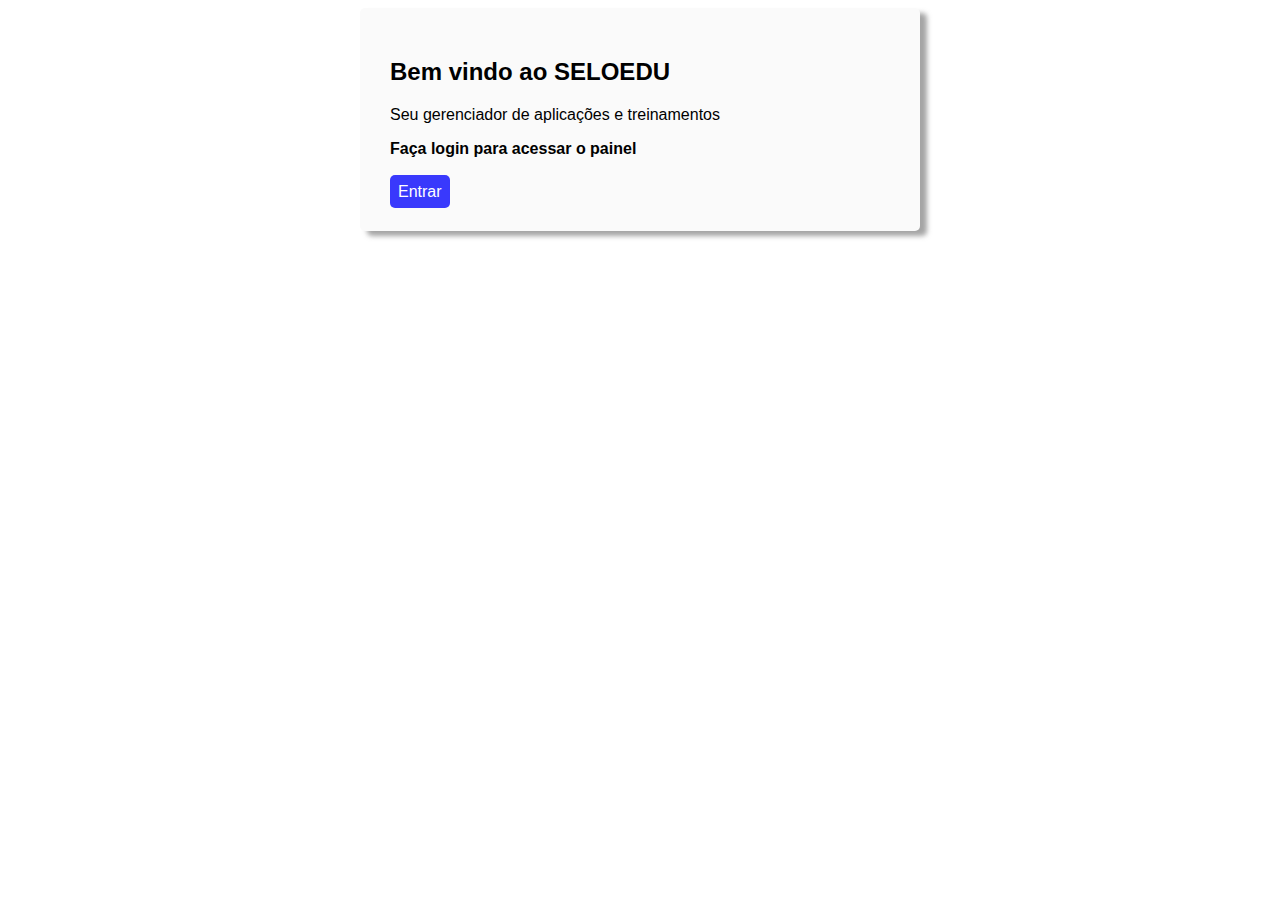
<file: templates/index.html>
<!DOCTYPE html>
<html lang="pt-br">

<head>
    <meta charset="UTF-8">
    <meta name="viewport" content="width=device-width, initial-scale=1.0">
    <link rel="stylesheet" href="../style/custom.css">
    <title>Página do Usuário</title>
</head>

<body>
    <div class="login">
        <h2>Bem vindo ao SELOEDU</h2>
        <p id="p1">Seu gerenciador de aplicações e treinamentos</p>
        <p id="p2">Faça login para acessar o painel</p>
        <a class="btn" href="/users">Entrar</a>
    </div>
</body>

</html>
</file>
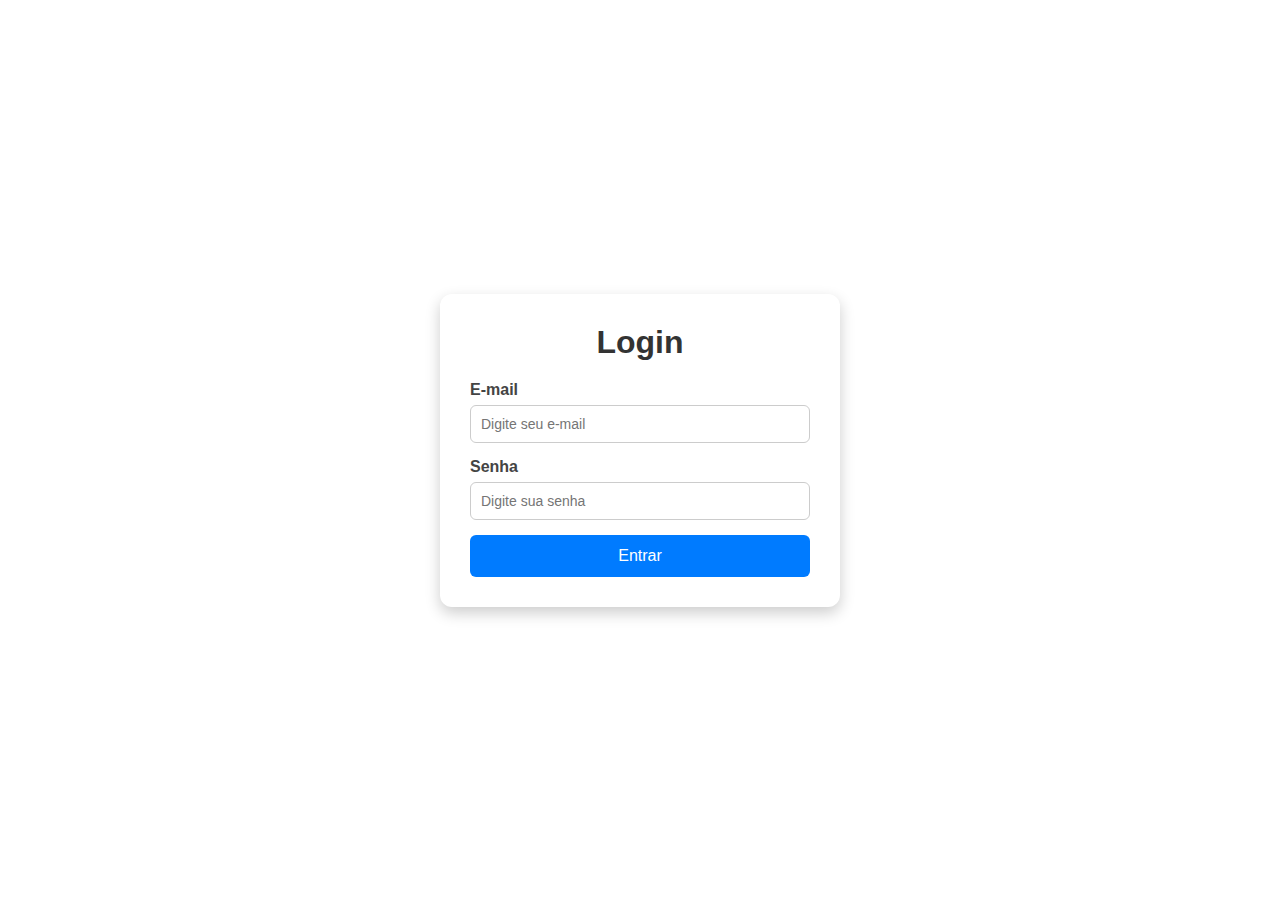
<file: templates/login.html>
<!doctype html>
<html lang="pt-br">

<head>
    <meta charset="UTF-8">
    <meta name="viewport" content="width=device-width, initial-scale=1.0">
    <title>Login</title>
    <link rel="stylesheet" href="/static/login.css">
</head>

<body>
    <div class="login-container">
        <h1>Login</h1>
        <form action="home.html" method="get">
            <div class="form-group">
                <label for="email">E-mail</label>
                <input type="email" id="email" name="email" placeholder="Digite seu e-mail" required>
            </div>

            <div class="form-group">
                <label for="password">Senha</label>
                <input type="password" id="password" name="password" placeholder="Digite sua senha" required>
            </div>

            <button type="submit">Entrar</button>
        </form>
    </div>
</body>

</html>
</file>
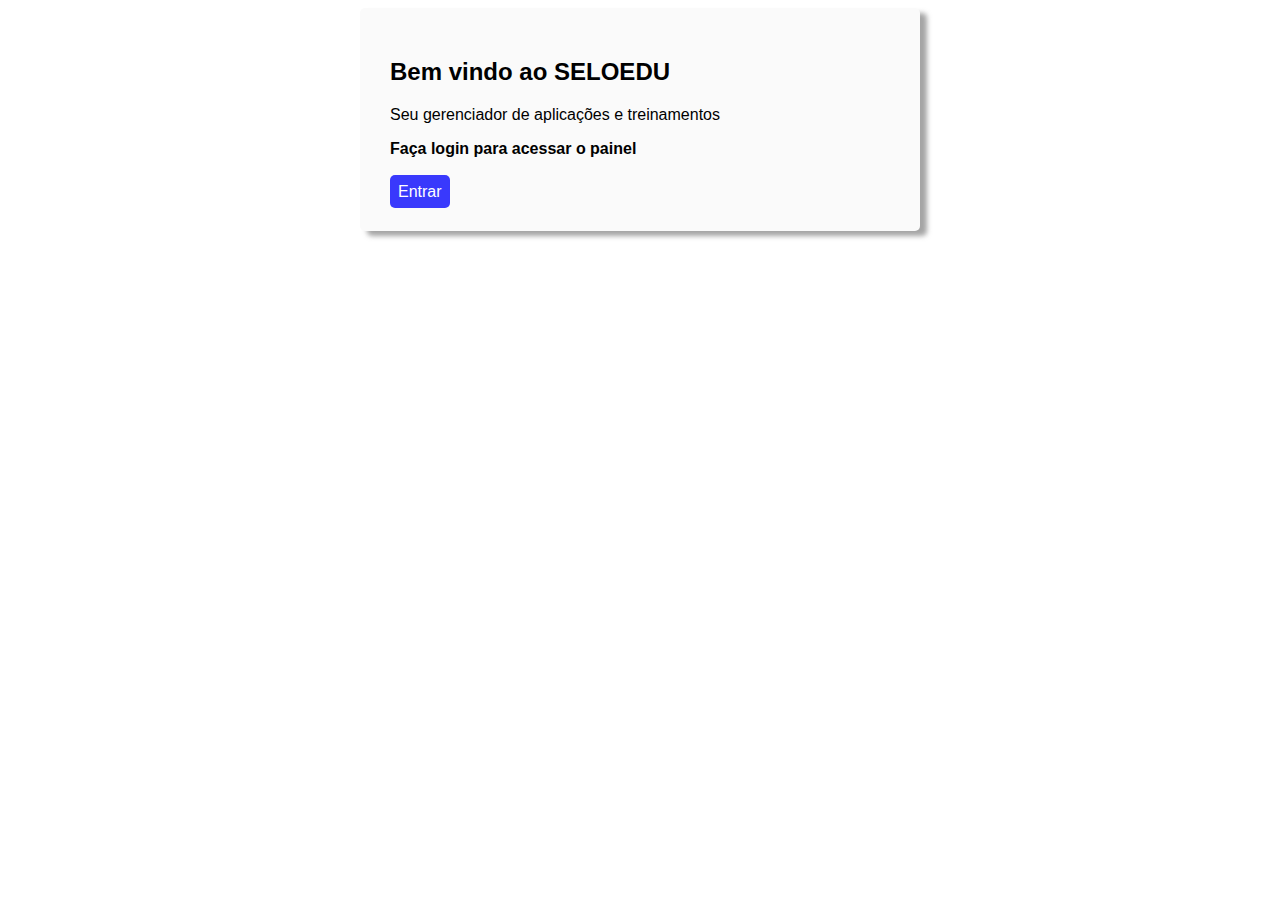
<file: templates/auth/home.html>
<!DOCTYPE html>
<html lang="pt-br">

<head>
    <meta charset="UTF-8">
    <meta name="viewport" content="width=device-width, initial-scale=1.0">
    <link rel="stylesheet" href="/static/custom.css">
    <title>Página do Usuário</title>
</head>

<body>
    <div class="login">
        <h2>Bem vindo ao SELOEDU</h2>
        <p id="p1">Seu gerenciador de aplicações e treinamentos</p>
        <p id="p2">Faça login para acessar o painel</p>
        <a class="btn" href="login.html">Entrar</a>
    </div>
</body>

</html>
</file>
<file: style/custom.css>
* {
    font-family: 'Gill Sans', 'Gill Sans MT', Calibri, 'Trebuchet MS', sans-serif;
}

.login {
    width: 500px;
    padding: 30px;
    background-color: rgb(250, 250, 250);
    justify-self: center;
    border-radius: 5px;
    box-shadow: 7px 5px 5px 0px rgba(135, 135, 135, 0.75);
    -webkit-box-shadow: 7px 5px 5px 0px rgba(135, 135, 135, 0.75);
    -moz-box-shadow: 7px 5px 5px 0px rgba(135, 135, 135, 0.75);
}

.btn {
    text-decoration: none;
    color: white;
    background-color: rgb(57, 57, 252);
    padding: 8px;
    border-radius: 5px;
}

#p2 {
    font-weight: bold;
    margin-bottom: 25px;
}
</file>
<file: static/custom.css>
* {
    font-family: 'Gill Sans', 'Gill Sans MT', Calibri, 'Trebuchet MS', sans-serif;
}

.login {
    width: 500px;
    padding: 30px;
    background-color: rgb(250, 250, 250);
    justify-self: center;
    border-radius: 5px;
    box-shadow: 7px 5px 5px 0px rgba(135, 135, 135, 0.75);
    -webkit-box-shadow: 7px 5px 5px 0px rgba(135, 135, 135, 0.75);
    -moz-box-shadow: 7px 5px 5px 0px rgba(135, 135, 135, 0.75);
}

.btn {
    text-decoration: none;
    color: white;
    background-color: rgb(57, 57, 252);
    padding: 8px;
    border-radius: 5px;
}

#p2 {
    font-weight: bold;
    margin-bottom: 25px;
}
</file>
<file: static/login.css>
/* Reset básico */
* {
  margin: 0;
  padding: 0;
  box-sizing: border-box;
  font-family: Arial, Helvetica, sans-serif;
}

body {
  height: 100vh;
  display: flex;
  justify-content: center;
  align-items: center;
}

.login-container {
  background: #fff;
  padding: 30px;
  border-radius: 12px;
  width: 100%;
  max-width: 400px;
  box-shadow: 0 6px 15px rgba(0,0,0,0.2);
  text-align: center;
}

.login-container h1 {
  margin-bottom: 20px;
  color: #333;
}

.form-group {
  margin-bottom: 15px;
  text-align: left;
}

.form-group label {
  display: block;
  margin-bottom: 6px;
  font-weight: bold;
  color: #444;
}

.form-group input {
  width: 100%;
  padding: 10px;
  border: 1px solid #ccc;
  border-radius: 6px;
  font-size: 14px;
}

button {
  width: 100%;
  padding: 12px;
  background: #007bff;
  border: none;
  border-radius: 6px;
  color: white;
  font-size: 16px;
  cursor: pointer;
  transition: 0.3s ease;
}

button:hover {
  background: #0056b3;
}
</file>
